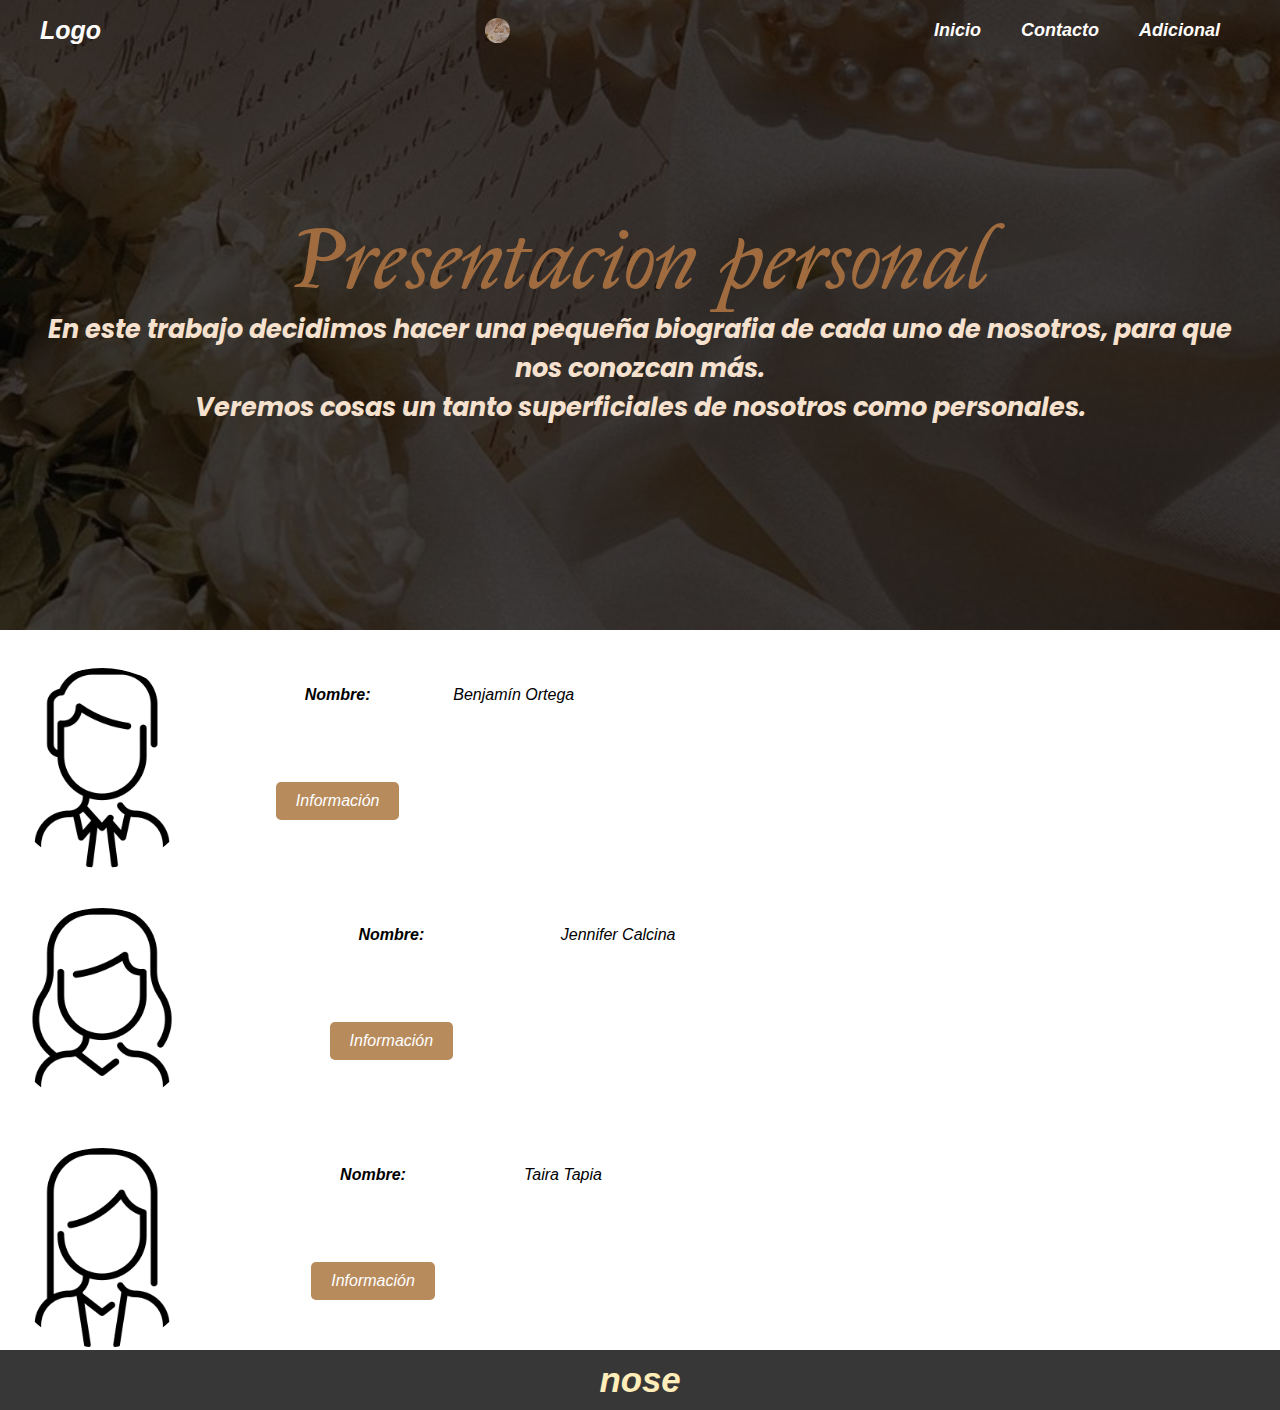
<file: index.html>
<!DOCTYPE html>
<html lang="en">
    <!--AGREGAMOS LA CABECERA-->
    <head>
        <meta charset="UTF-8">
        <meta http-equiv="X-UA-Compatible" content="IE=edge">
        <meta name="viewport" content="width=divice-width, initial-scale=1.0">
        <title>Biografia</title>
        <link rel="stylesheet" href="estilos.css">
        
    </head>
    <body >

        

        <header class="header">
            <div class="menu container">
                <a href="#" class="logo" >Logo</a>
                <input type="checkbox" id ="menu" />
                <label for="menu">
                    <img src="img/descarga (8).jpg" class="menu-icono" alt="">
                </label>
                <nav class="navbar">
                    <ul>
                        <li><a href="#">Inicio</a></li>

                        <li><a href="#">Contacto</a></li>

                        <li><a href="#">Adicional</a></li>
                    </ul>
                </nav>

            </div>
            
            <div class = "header-content container">
                <h1>Presentacion personal</h1>
                <p>
                    En este trabajo decidimos hacer una pequeña biografia de cada uno de nosotros, para que nos conozcan más. <br> Veremos cosas un tanto superficiales de nosotros como personales.
                </p>

                
            </div>

        </header>
        
        <br>
        <br>
        

        <div class="perfil1">
        <table>
            <tr>
                <td rowspan="3">
                    <img src="img/hombre.png" alt="" height="200">
                </td>
            
                <th style="width: 40%;" >Nombre:  </th>
                <td> Benjamín Ortega</td>
            </tr>
            <tr>
                <td class="btn-container">
                    <a href="benjamin.html" class="btn-informacion">Información</a>
                </td>
            
            </tr>
            
            
            
        </table>
        


    </div>


        <br>
        <br>

        
        <div class="perfil2">
            
            <table>
                <tr>
                    <td rowspan="3">
                        <img src="img/jenni.png" alt="" height="200">
                    </td>
                
                    <th style="width: 50%;" >Nombre:  </th>
                    <td> Jennifer Calcina</td>
                </tr>
                <tr>
                    <td class="btn-container">
                        <a href="jennifer.html" class="btn-informacion">Información</a>
                    </td>

                </tr>
                    
            </table>
         </div>
    
                 
            
        <br> 
        <br>


            <div class="perfil3">
                <table>
                    <tr>
                        <td rowspan="3">
                            <img src="img/taira.png" alt="" height="200">
                        </td>
                    
                        <th style="width: 50%;" >Nombre:  </th>
                        <td>Taira Tapia</td>
                        </tr>
                        <tr>
                            <td class="btn-container">
                                <a href="taira.html" class="btn-informacion">Información</a>
                            </td>

                        </tr>

                </table>
                   
            </div>

        <footer>
            <div class="footer">

                <h3>nose</h3>


                
                

                
            </div>
        </footer>
    </body>
</html>
</file>
<file: estilos.css>
@import url('https://fonts.googleapis.com/css2?family=Poppins&family=Sedan:ital@0;1&display=swap');

*{
    margin: 0;
    padding: 0;
    box-sizing: border-box;
    text-decoration: none;
    list-style: none;

}

.header h1 {
    color: #a06c3f;
    font-family: "Sedan", serif;
    font-weight: 400;
    font-style: italic;
    font-size: 3.8em;
}
.header p {
    color: #f5e1ce; 
    font-family: 'Poppins'
}

body {

    font-family: "Sedan", serif;
    font-weight: 400;
    font-style: normal;

    font-family: "Sedan", serif;
    font-weight: 400;
    font-style: italic;
}

.container {
    max-width: 1200px;
    margin: 0 auto;
}

.header {
    background: linear-gradient(
        rgba(0, 0, 0, 0.7),
        rgba(0, 0, 0, 0.7)),
        url(img/descarga\ \(8\).jpg) center bottom no-repeat;
    background-size: cover;
    min-height: 70vh;
    display: flex;
    align-items: center; 
}
.menu {
    position: absolute;
    top: 0;
    left: 0;
    right: 0;
    display: flex;
    align-items: center;
    justify-content: space-between;
}

.logo {
    color: #fffdfc;
    font-size: 25px;
    font-weight: 800;
}

.menu .navbar ul li {
    position: relative;
    float: left;
}

.menu .navbar ul li a{
    font-size: 18px;
    padding: 20px;
    color: #fffdfc;
    display: block;
    
}
.menu .nevbar ul li a:hover{
    color: #fffdfc;

}
#menu {
    display: none;
}

.menu-icono {
    width: 25px;
}

.menu label {
    cursor: pointer;
    
}







#titulo {
    
    font-family: Vegur, 'PT Sans', Verdana, sans-serif;
    text-align: center;
  }


.header {
    
    margin: 0;
    padding: 5px 10px;
    font-weight: bold;
    font-size: 1.45em;
    text-align: center;
}
#parrafo {
    font-family: "Open Sans", sans-serif;
  
    justify-content: space-between; 
    margin-bottom: 20px;
    align-items: center; 
    text-align: center;
}


body {
    
    margin: 0;
    font-family: 'Roboto', sans-serif;
}

h1 { font-size: 2.3em;}
h2 { font-size: 2.7em;}
h3 { font-size: 1.5em;}
p  { font-size: 1.10em;}


.perfil {
    width: 80%; 
    margin: 0 auto; 
    padding: 5px;
    display: flex; 
    justify-content: space-between; 
    margin-bottom: 20px;
}
.btn-container {
    text-align: center;
}


.btn-informacion {
    padding: 10px 20px;
    background-color: #b88b5c;
    color: #fff;
    border: none;
    border-radius: 5px;
    text-decoration: none;
    display: inline-block;
    margin-top: 10px; 
}

.btn-informacion:hover {
    background-color: #0056b3;
}


img {
    border-radius: 110%;
    margin-right: 20px;
    display: flex; 
    justify-content: space-between; 
}



.footer {
    margin: 0;
    padding: 10px 20px;
    font-weight: bold;
    color: #ffedba;
    font-size: 1.45em;
    text-align: center;
    background-color: rgba(7, 7, 7, 0.808);
}
</file>
